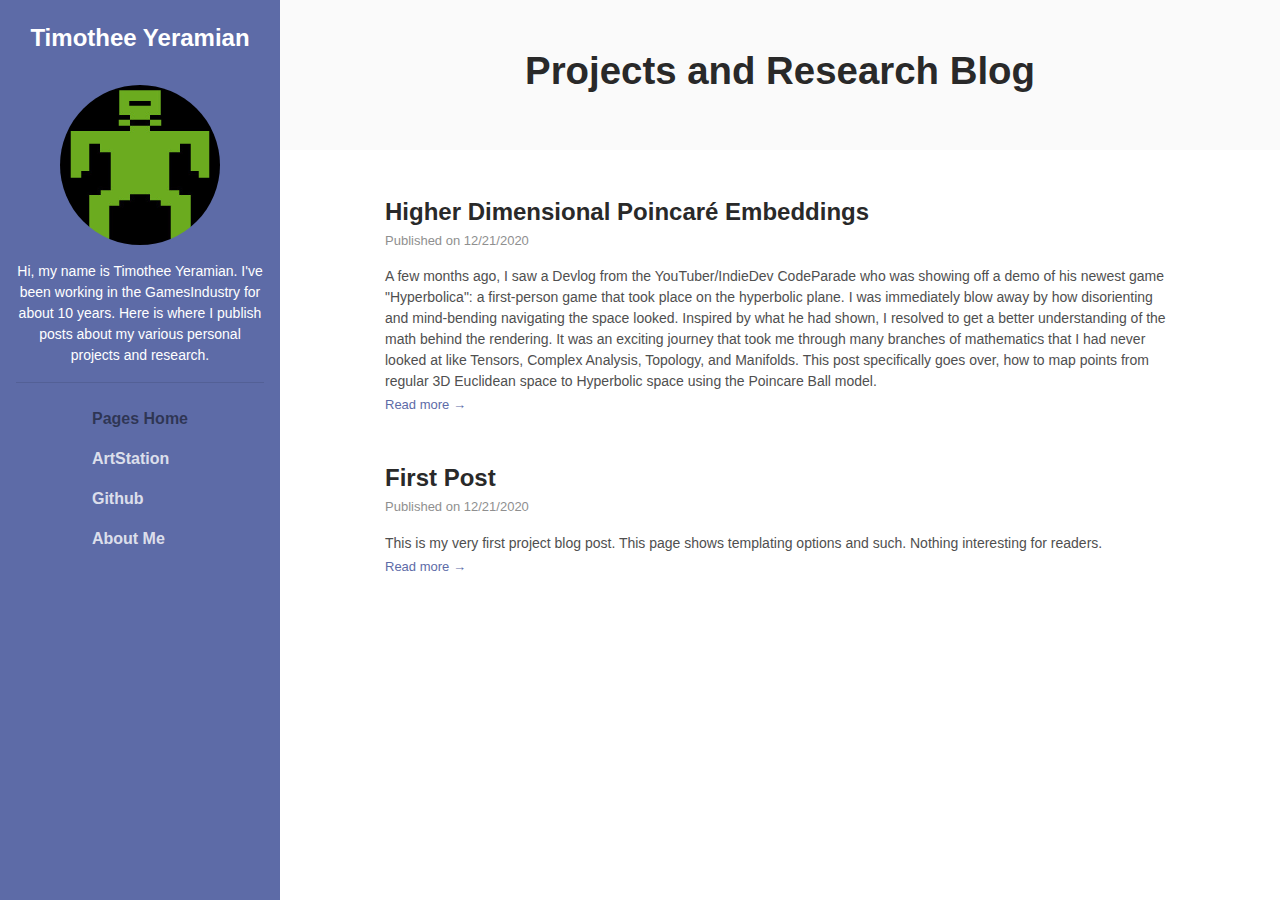
<file: index.html>
<!DOCTYPE html>
<html lang="en"> 
<head>
	<title>TYeramianBlog</title>
	
	<!-- Meta -->
	<meta charset="utf-8">
	<meta http-equiv="X-UA-Compatible" content="IE=edge">
	<meta name="viewport" content="width=device-width, initial-scale=1.0">
	
	<!-- Theme CSS -->  
	<link id="theme-style" rel="stylesheet" href="theme.css">

</head> 

<body>
	
	<header class="header text-center">	    
		<h1 class="blog-name pt-lg-4 mb-0"><a href="index.html">Timothee Yeramian</a></h1>
		
		<nav class="navbar navbar-expand-lg navbar-dark" >
		   
			<button class="navbar-toggler" type="button" data-toggle="collapse" data-target="#navigation" aria-controls="navigation" aria-expanded="false" aria-label="Toggle navigation">
			<span class="navbar-toggler-icon"></span>
			</button>

			<div id="navigation" class="collapse navbar-collapse flex-column" >
				<div class="profile-section pt-3 pt-lg-0">
					<img class="profile-image mb-3 rounded-circle mx-auto" src="assets/images/profile.png" alt="image" >			
					
					<div class="bio mb-3">Hi, my name is Timothee Yeramian. I've been working in the GamesIndustry for about 10 years. Here is where I publish posts about my various personal projects and research. </div>
					<hr>
				</div>
				
				<ul class="navbar-nav flex-column text-left">
					<li class="nav-item active">
						<a class="nav-link" href="index.html">Pages Home<span class="sr-only">(current)</span></a>
					</li>
					<li class="nav-item">
						<a class="nav-link" href="https://www.artstation.com/roostermap">ArtStation</a>
					</li>
					<li class="nav-item">
						<a class="nav-link" href="https://github.com/roosterMAP">Github</a>
					</li>
					<li class="nav-item">
						<a class="nav-link" href="about.html">About Me</a>
					</li>
				</ul>
			</div>
		</nav>
	</header>
	
	<div class="main-wrapper">
		<section class="cta-section theme-bg-light py-5">
			<div class="container text-center">
				<h2 class="heading">Projects and Research Blog</h2>
			</div><!--//container-->
		</section>
		<section class="blog-list px-3 py-5 p-md-5">
			<div class="container">

				<div class="item mb-5">
					<div class="media">
						<div class="media-body">
							<h3 class="title mb-1"><a href="poincare.html">Higher Dimensional Poincaré Embeddings</a></h3>
							<div class="meta mb-3"><span class="date">Published on 12/21/2020</span></div>
							<div class="intro">A few months ago, I saw a Devlog from the YouTuber/IndieDev CodeParade who was showing off a demo of his newest game "Hyperbolica": a first-person game that took place on the hyperbolic plane. I was immediately blow away by how disorienting and mind-bending navigating the space looked. Inspired by what he had shown, I resolved to get a better understanding of the math behind the rendering. It was an exciting journey that took me through many branches of mathematics that I had never looked at like Tensors, Complex Analysis, Topology, and Manifolds. This post specifically goes over, how to map points from regular 3D Euclidean space to Hyperbolic space using the Poincare Ball model.</div>
							<a class="more-link" href="poincare.html">Read more &rarr;</a>
						</div><!--//media-body-->
					</div><!--//media-->
				</div><!--//item-->	

				<div class="item mb-5">
					<div class="media">
						<div class="media-body">
							<h3 class="title mb-1"><a href="first_post.html">First Post</a></h3>
							<div class="meta mb-3"><span class="date">Published on 12/21/2020</span></div>
							<div class="intro">This is my very first project blog post. This page shows templating options and such. Nothing interesting for readers.</div>
							<a class="more-link" href="first_post.html">Read more &rarr;</a>
						</div><!--//media-body-->
					</div><!--//media-->
				</div><!--//item-->	    
				
			</div>
		</section>
	
	</div>

</body>
</html>
</file>
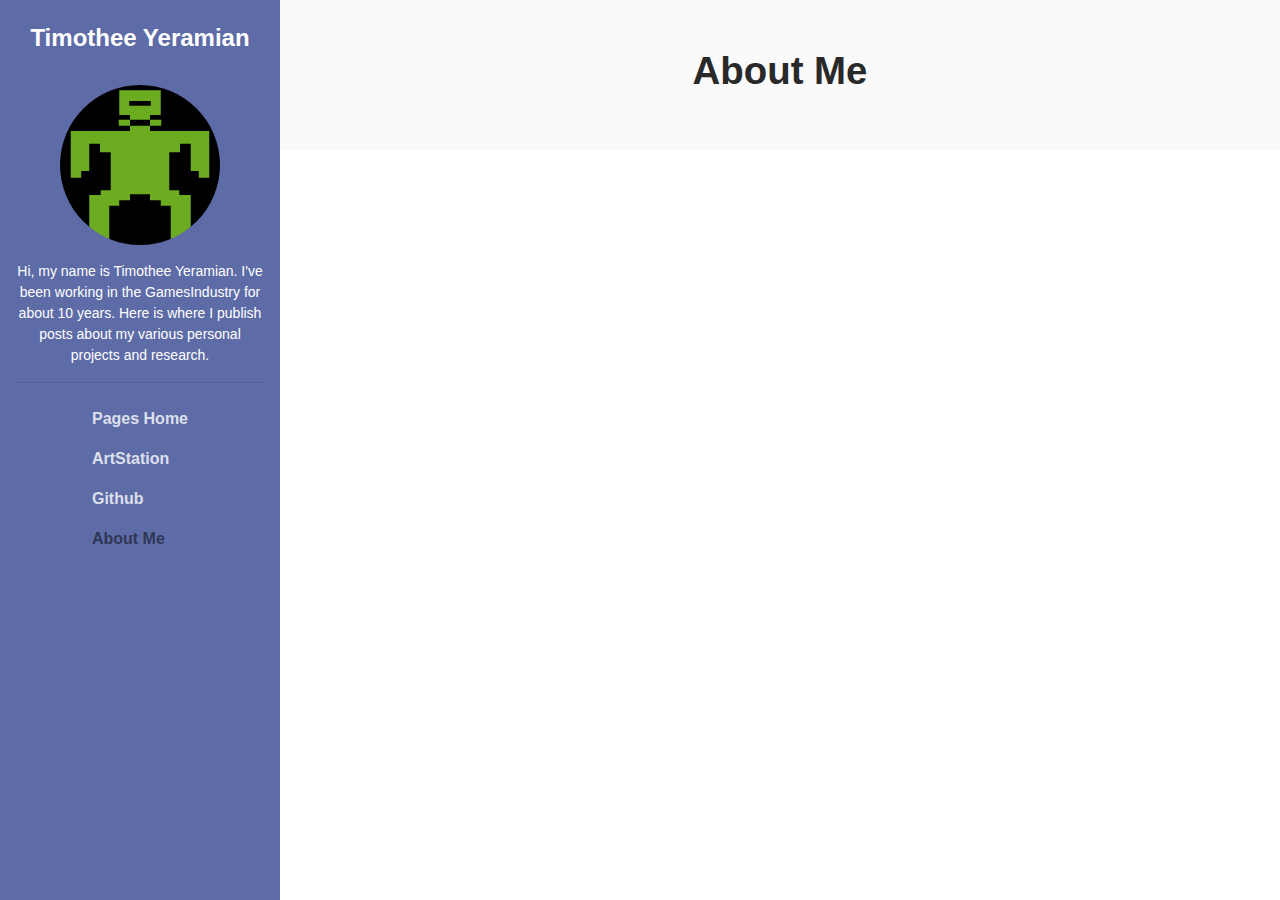
<file: about.html>
<!DOCTYPE html>
<html lang="en"> 
<head>
	<title>TYeramianBlog</title>
	
	<!-- Meta -->
	<meta charset="utf-8">
	<meta http-equiv="X-UA-Compatible" content="IE=edge">
	<meta name="viewport" content="width=device-width, initial-scale=1.0">
	
	<!-- Theme CSS -->  
	<link id="theme-style" rel="stylesheet" href="theme.css">

</head> 

<body>
	
	<header class="header text-center">	    
		<h1 class="blog-name pt-lg-4 mb-0"><a href="index.html">Timothee Yeramian</a></h1>
		
		<nav class="navbar navbar-expand-lg navbar-dark" >
		   
			<button class="navbar-toggler" type="button" data-toggle="collapse" data-target="#navigation" aria-controls="navigation" aria-expanded="false" aria-label="Toggle navigation">
			<span class="navbar-toggler-icon"></span>
			</button>

			<div id="navigation" class="collapse navbar-collapse flex-column" >
				<div class="profile-section pt-3 pt-lg-0">
					<img class="profile-image mb-3 rounded-circle mx-auto" src="assets/images/profile.png" alt="image" >			
					
					<div class="bio mb-3">Hi, my name is Timothee Yeramian. I've been working in the GamesIndustry for about 10 years. Here is where I publish posts about my various personal projects and research. </div>
					<hr>
				</div>
				
				<ul class="navbar-nav flex-column text-left">
					<li class="nav-item">
						<a class="nav-link" href="index.html">Pages Home</a>
					</li>
					<li class="nav-item">
						<a class="nav-link" href="https://www.artstation.com/roostermap">ArtStation</a>
					</li>
					<li class="nav-item">
						<a class="nav-link" href="https://github.com/roosterMAP">Github</a>
					</li>
					<li class="nav-item active">
						<a class="nav-link" href="about.html">About Me<span class="sr-only">(current)</span></a>
					</li>
				</ul>
			</div>
		</nav>
	</header>
	
	<div class="main-wrapper">
		<section class="cta-section theme-bg-light py-5">
			<div class="container text-center">
				<h2 class="heading">About Me</h2>
			</div>
		</section>
		<section class="blog-list px-3 py-5 p-md-5">
			<div class="container">

				<!--stuff here-->

			</div>
		</section>
	
	</div>

</body>
</html>
</file>
